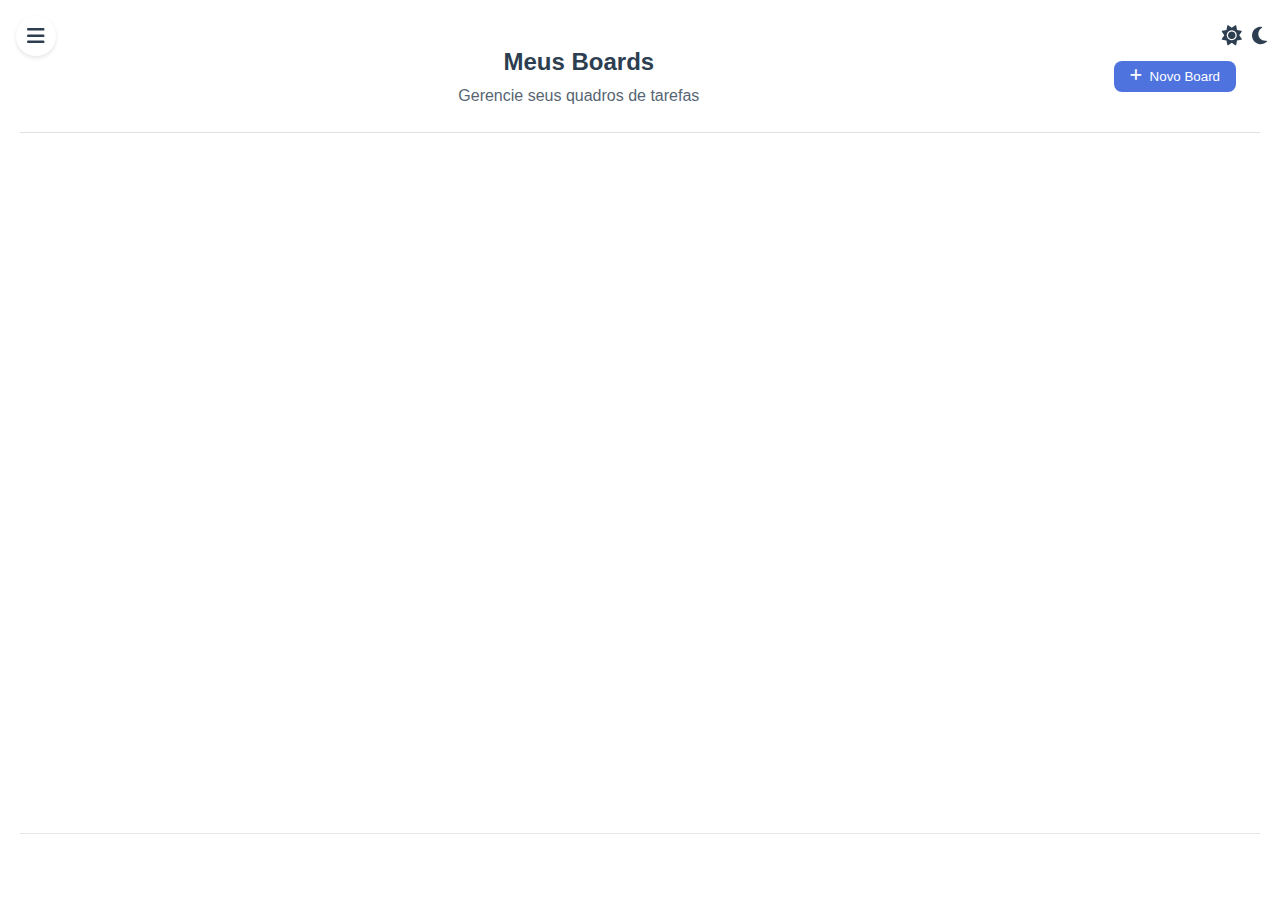
<file: OneDrive/Desktop/Proj_Easy_Task-main/Proj_Easy_Task-main/EasyTask Front/pages/board/boardListScreen.html>
<!DOCTYPE html>
<html lang="pt-BR">
<head>
    <meta charset="UTF-8">
    <meta name="viewport" content="width=device-width, initial-scale=1.0">
    <title>Quadros</title>
    <script src="../../src/js/shared/applyBaseLayout.js"></script>
    <link rel="icon" type="image/png" sizes="64x64" href="../../src/imagens/IMAGEM_LOGO_EASYTASK.PNG">
</head>
<body>
    <script>
        document.addEventListener('DOMContentLoaded', function() {
            applyBaseLayout({
                title: 'EasyTask - Boards',
                header: 'Meus Boards',
                subtitle: 'Gerencie seus quadros de tarefas',
                actions: `
                    <button class="btn btn-primary" onclick="criarNovoBoard()">
                        <i class="fas fa-plus"></i> Novo Board
                    </button>
                `,
                content: `
                    <div class="boards-grid">
                        <!-- Os boards serão carregados dinamicamente aqui -->
                    </div>
                `,
                modals: `
                    <!-- Modal de Criação/Edição de Board -->
                    <div class="modal" id="boardModal">
                        <div class="modal-content">
                            <div class="modal-header">
                                <h2 id="boardModalTitle">Novo Board</h2>
                                <button class="btn-close" onclick="fecharModalBoard()">&times;</button>
                            </div>
                            <div class="modal-body">
                                <form id="boardForm" onsubmit="salvarBoard(event)">
                                    <div class="form-group">
                                        <label for="boardName">Nome do Board</label>
                                        <input type="text" id="boardName" name="boardName" required 
                                               class="form-control" placeholder="Digite o nome do board">
                                    </div>
                                    <div class="modal-footer">
                                        <button type="button" class="btn btn-secondary" onclick="fecharModalBoard()">Cancelar</button>
                                        <button type="submit" class="btn btn-primary">Salvar</button>
                                    </div>
                                </form>
                            </div>
                        </div>
                    </div>
                `,
                styles: [
                    '../../src/css/global/base.css',
                    '../../src/css/board/boardListScreen.css'
                ],
                scripts: [
                    '../../src/js/board/boardListScreen.js'
                ]
            });
        });
    </script>
</body>
</html>
</file>
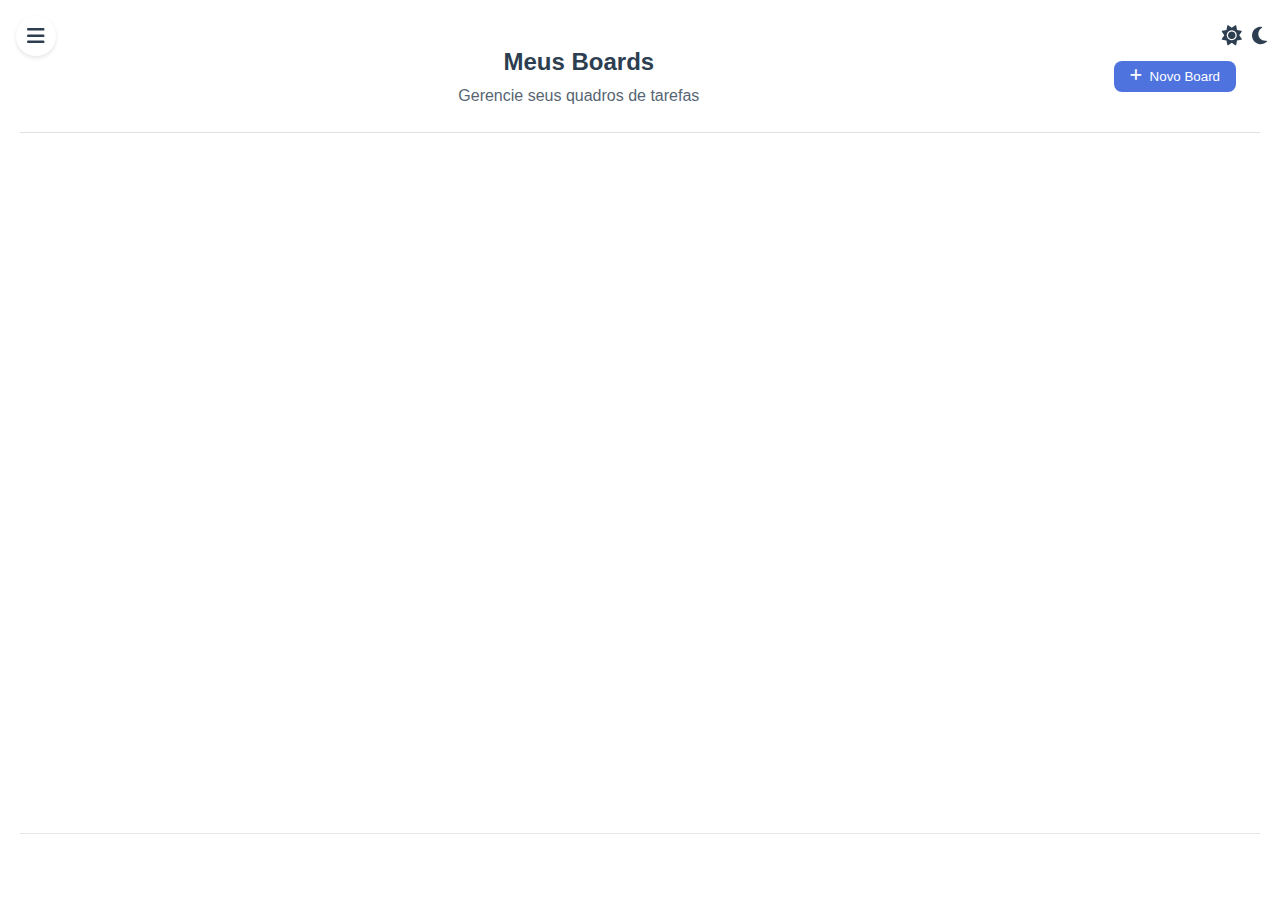
<file: OneDrive/Desktop/Proj_Easy_Task-main/Proj_Easy_Task-main/EasyTask Front/pages/board/boardScreen.html>
<!DOCTYPE html>
<html lang="pt-BR">
<head>
    <meta charset="UTF-8">
    <meta name="viewport" content="width=device-width, initial-scale=1.0">
    <title>Quadro</title>
    <script src="../../src/js/shared/applyBaseLayout.js"></script>
    <link rel="icon" type="image/png" sizes="64x64" href="../../src/imagens/IMAGEM_LOGO_EASYTASK.PNG">
</head>
<body>
    <script>
        document.addEventListener('DOMContentLoaded', function() {
            const urlParams = new URLSearchParams(window.location.search);
            const boardId = urlParams.get('id');

            if (!boardId) {
                window.location.href = 'boardListScreen.html';
                return;
            }

            applyBaseLayout({
                title: 'EasyTask - Quadro',
                header: 'Quadro de Tarefas',
                subtitle: 'Organize suas tarefas em colunas',
                actions: `
                    <button class="btn btn-primary" onclick="criarNovaFase()">
                        <i class="fas fa-plus"></i> Nova Fase
                    </button>
                    <button class="btn btn-secondary" onclick="criarNovaTarefa()">
                        <i class="fas fa-tasks"></i> Nova Tarefa
                    </button>
                `,
                content: `
                    <div class="board-container">
                        <div class="board-header">
                            <h2 id="boardTitle">Carregando...</h2>
                            <p id="boardDescription"></p>
                        </div>
                        <div class="board-content">
                            <div class="kanban-wrapper">
                                <div class="columns-container" id="columnsContainer">
                                    <!-- As colunas serão carregadas dinamicamente aqui -->
                                </div>
                                
                                <!-- Lixeira moderna para fases -->
                                <div class="trash-zone" id="trashZone">
                                    <div class="trash-icon">
                                        <i class="fas fa-trash-alt"></i>
                                    </div>
                                    <div class="trash-label">
                                        <span>Arraste uma fase aqui para removê-la do quadro</span>
                                    </div>
                                    <div class="trash-hint">
                                        <small>Esta ação remove apenas o vínculo da fase com este quadro</small>
                                    </div>
                                </div>
                            </div>
                        </div>
                    </div>
                `,
                modals: `
                    <!-- Modal de Coluna -->
                    <div class="modal" id="columnModal">
                        <div class="modal-content">
                            <div class="modal-header">
                                <h2 id="columnModalTitle">Nova Coluna</h2>
                                <button class="btn-close" onclick="fecharModalColuna()">&times;</button>
                            </div>
                            <div class="modal-body">
                                <form id="columnForm" onsubmit="salvarFase(event)">
                                    <div class="form-group">
                                        <label for="columnName">Nome da Fase</label>
                                        <input type="text" id="columnName" name="columnName" required 
                                               class="form-control" placeholder="Digite o nome da fase">
                                    </div>
                                    <div class="form-group">
                                        <label for="columnDescription">Descrição da Fase</label>
                                        <textarea id="columnDescription" name="columnDescription" 
                                                  class="form-control" rows="3" 
                                                  placeholder="Digite a descrição da fase"></textarea>
                                    </div>
                                    <div class="modal-footer">
                                        <button type="button" class="btn btn-secondary" onclick="fecharModalColuna()">Cancelar</button>
                                        <button type="submit" class="btn btn-primary">Salvar</button>
                                    </div>
                                </form>
                            </div>
                        </div>
                    </div>

                    <!-- Modal de Tarefa -->
                    <div class="modal" id="taskModal">
                        <div class="modal-content">
                            <div class="modal-header">
                                <h2 id="taskModalTitle">Nova Tarefa</h2>
                                <button class="btn-close" onclick="fecharModalTarefa()">&times;</button>
                            </div>
                            <div class="modal-body">
                                <form id="taskForm" onsubmit="salvarTarefa(event)">
                                    <div class="form-group">
                                        <label for="taskTitle">Título</label>
                                        <input type="text" id="taskTitle" name="taskTitle" required 
                                               class="form-control" placeholder="Digite o título da tarefa">
                                    </div>
                                    <div class="form-group">
                                        <label for="taskDescription">Descrição</label>
                                        <textarea id="taskDescription" name="taskDescription" 
                                                  class="form-control" rows="3" 
                                                  placeholder="Digite a descrição da tarefa"></textarea>
                                    </div>
                                    <div class="form-group">
                                        <label for="taskColumn">Coluna</label>
                                        <select id="taskColumn" name="taskColumn" required class="form-control">
                                            <!-- As colunas serão carregadas dinamicamente aqui -->
                                        </select>
                                    </div>
                                    <div class="form-group">
                                        <label for="taskPriority">Prioridade</label>
                                        <select id="taskPriority" name="taskPriority" required class="form-control">
                                            <option value="baixa">Baixa</option>
                                            <option value="media">Média</option>
                                            <option value="alta">Alta</option>
                                        </select>
                                    </div>
                                    <div class="form-group">
                                        <label for="taskDueDate">Data de Entrega</label>
                                        <input type="date" id="taskDueDate" name="taskDueDate" 
                                               class="form-control">
                                    </div>
                                    <div class="modal-footer">
                                        <button type="button" class="btn btn-secondary" onclick="fecharModalTarefa()">Cancelar</button>
                                        <button type="submit" class="btn btn-primary">Salvar</button>
                                    </div>
                                </form>
                            </div>
                        </div>
                    </div>
                `,
                styles: [
                    '../../src/css/global/base.css',
                    '../../src/css/board/boardScreen.css'
                ],
                scripts: [
                    '../../src/js/board/boardScreen.js'
                ]
            });

            // Inicializa o board com o ID da URL
            window.boardId = boardId;
        });
    </script>
</body>
</html>
</file>
